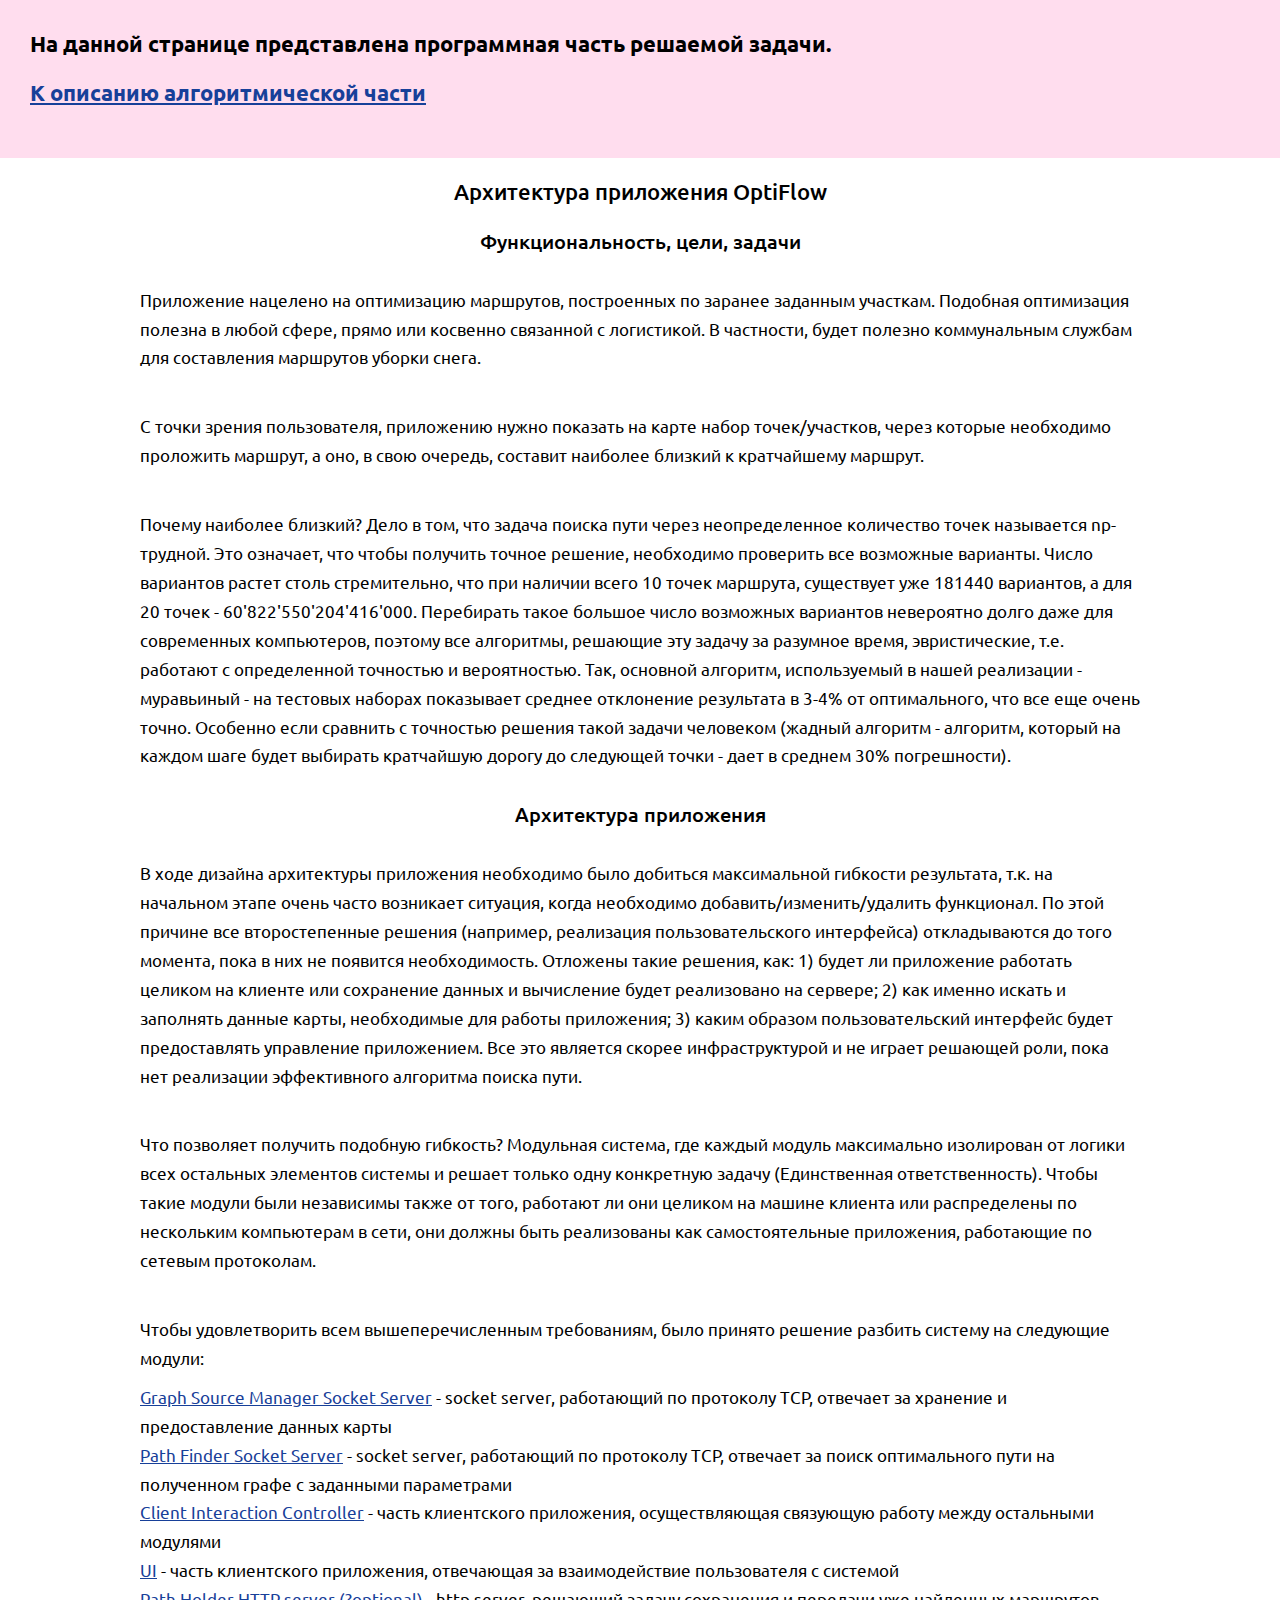
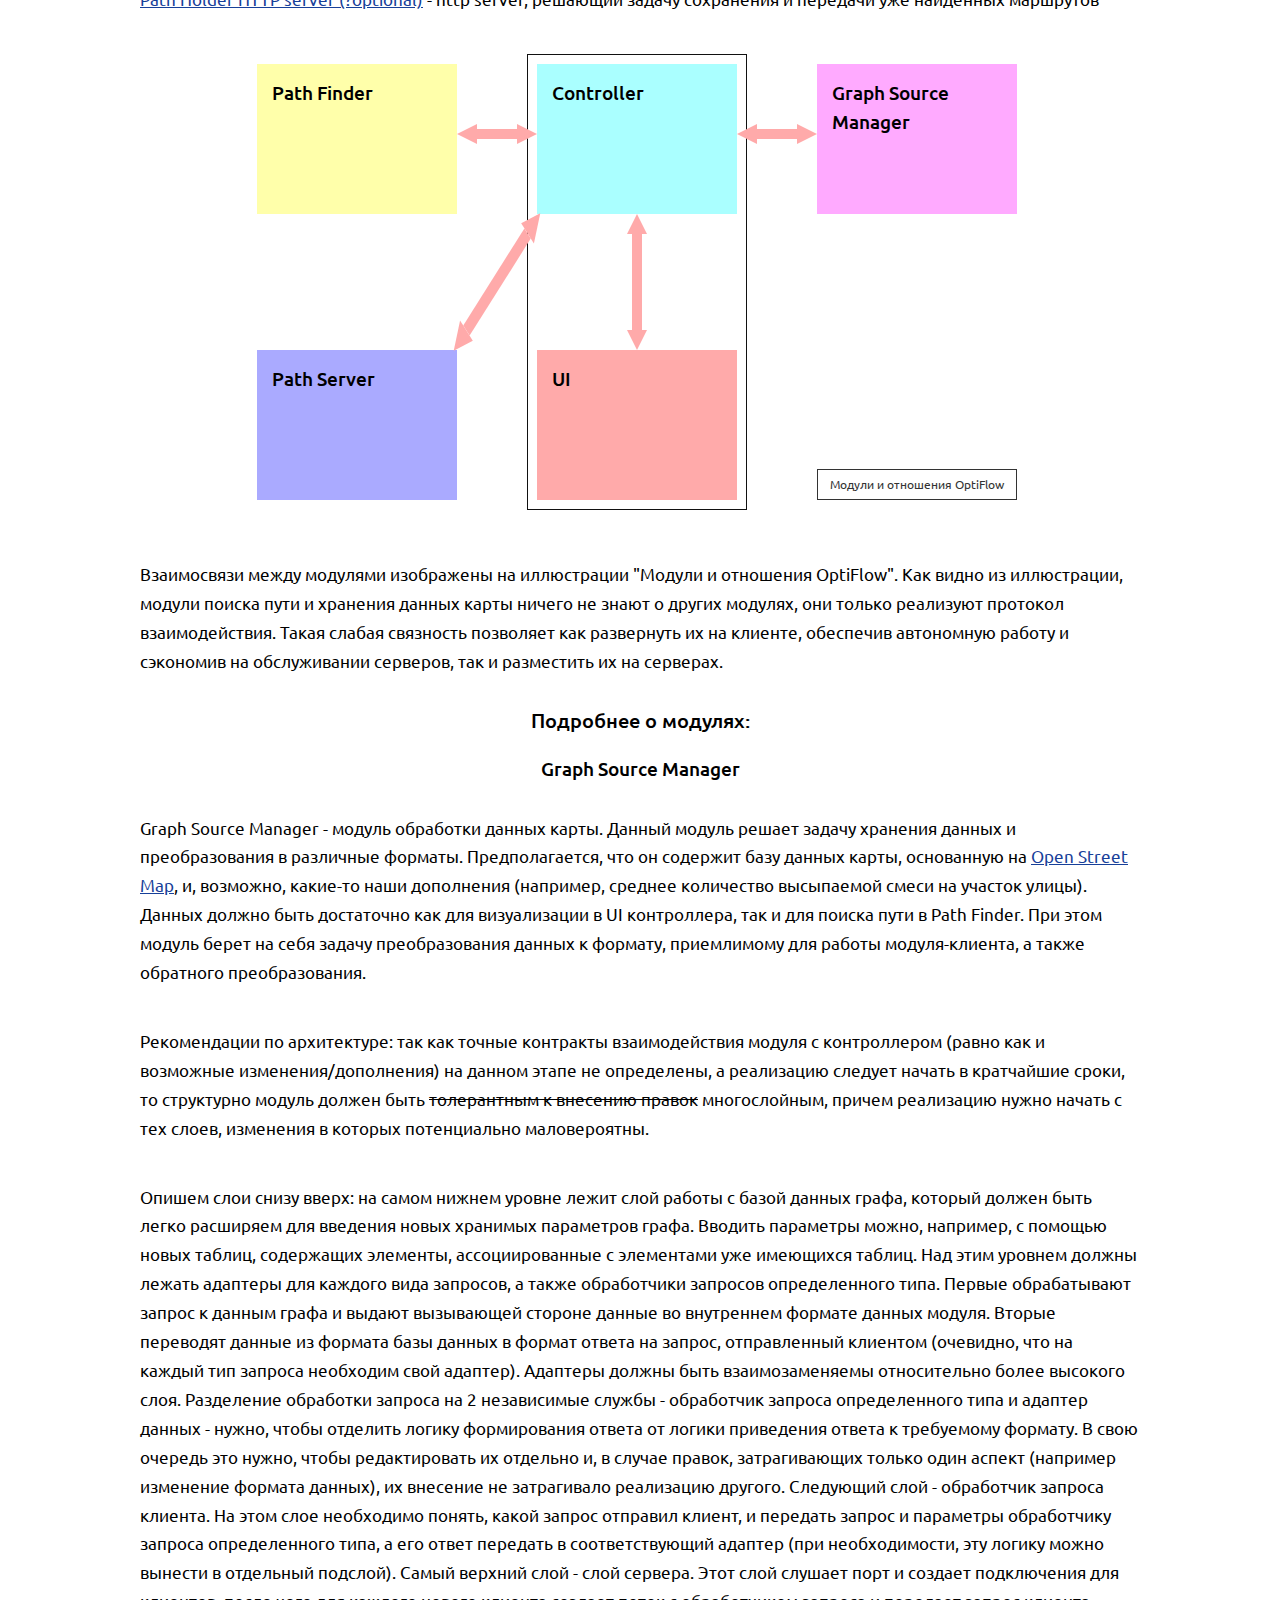
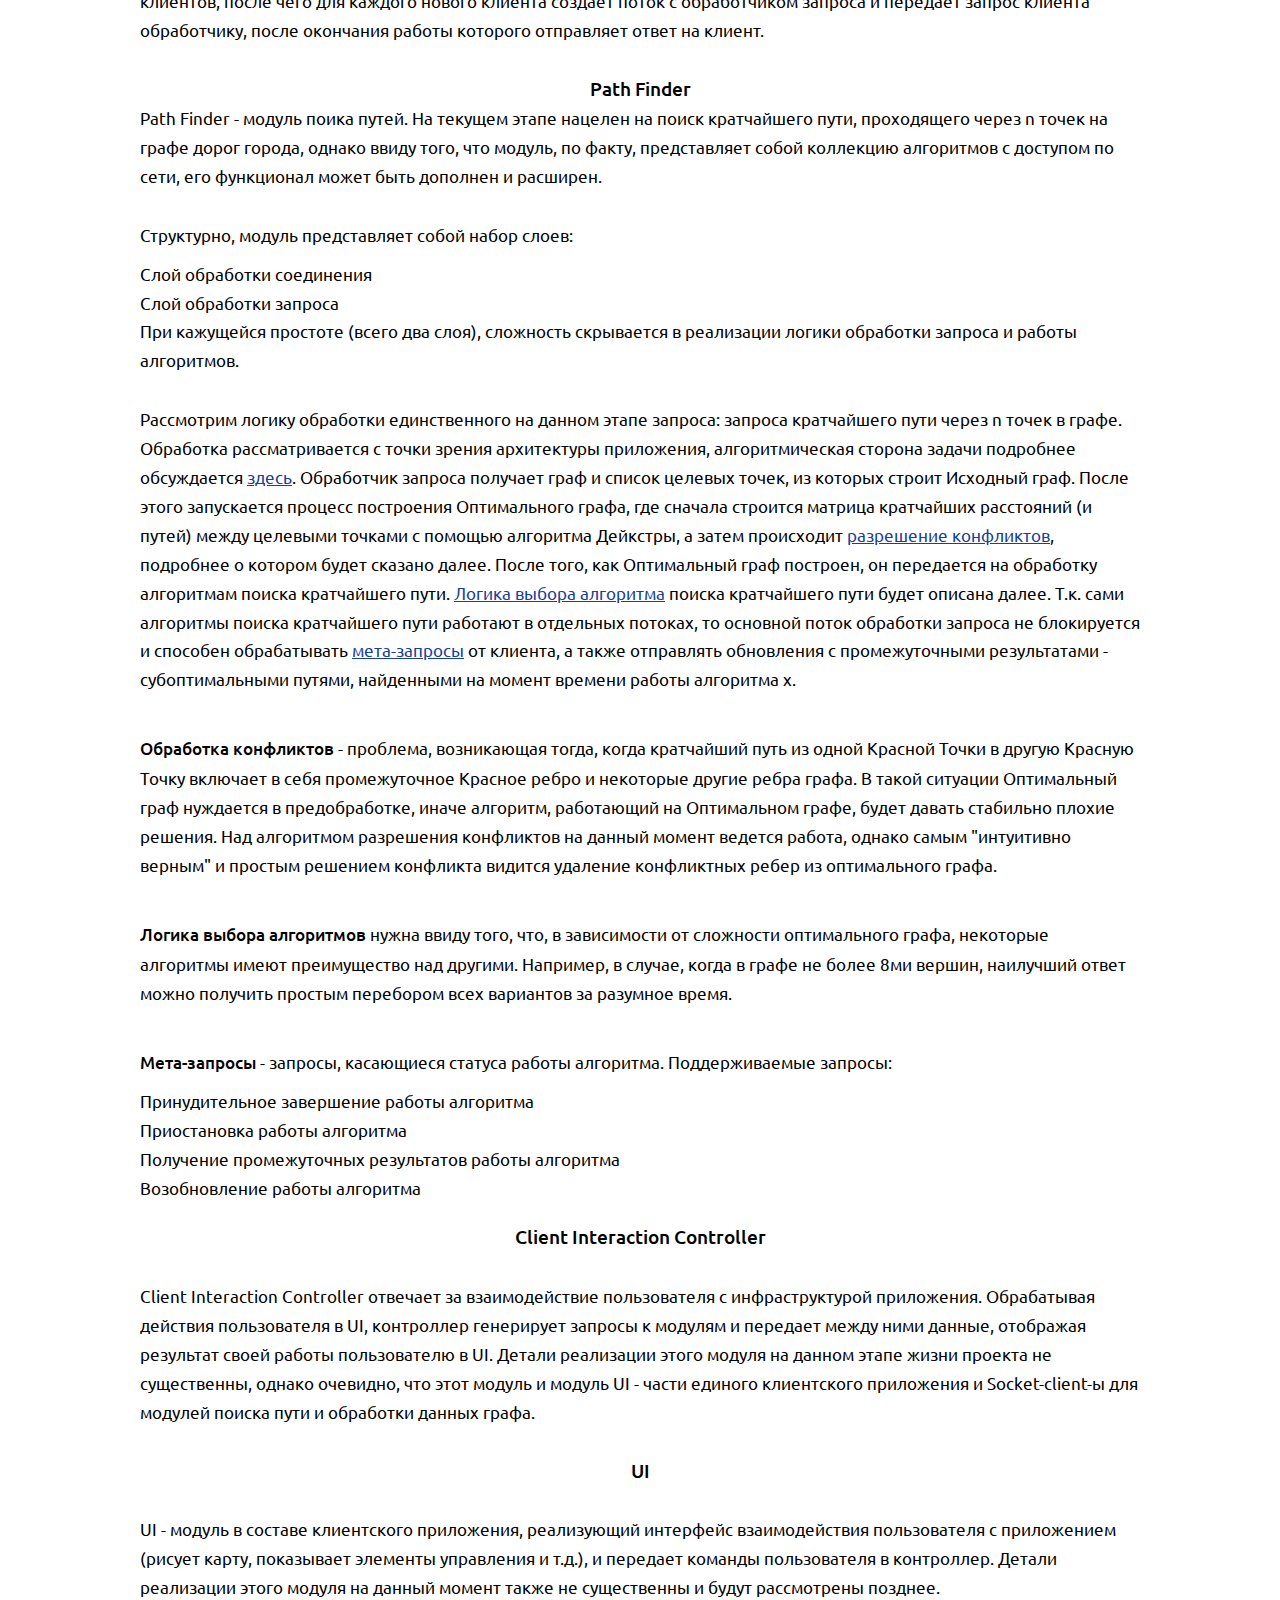
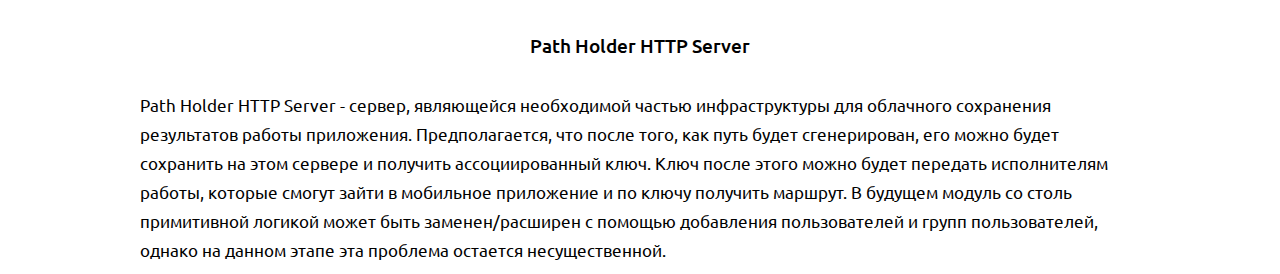
<file: index.html>
<!DOCTYPE html>
<html lang="en">
<head>
    <meta charset="UTF-8">
    <meta name="viewport" content="width=device-width, initial-scale=1.0">
    <title>Архитектура приложения</title>
    <link href="https://fonts.googleapis.com/css2?family=Ubuntu:ital,wght@0,300;0,400;0,500;0,700;1,300;1,400;1,500;1,700&display=swap" rel="stylesheet"> 
    <link rel="stylesheet" href="./style/reset.css">
    <link rel="stylesheet" href="./style/style.css">
    <style>
        header > a{
    color: #174099;
    font-family: 'Ubuntu';
    display: block;
    margin: 20px 0;
}

header{
    padding: 30px;
    font-size: 1.3em;
    font-weight: bold;
    background-color: #FDE;
}
    </style>
</head>
<body>
    <header>На данной странице представлена программная часть решаемой задачи. <a href="./about-algorithm/index.html">К описанию алгоритмической части</a></header>
   <div class="wrapper">
        <h1 class="title">Архитектура приложения OptiFlow</h1>
        <h2 class="title">Функциональность, цели, задачи</h2>
        <p class="common-text">Приложение нацелено на оптимизацию маршрутов, построенных по заранее заданным участкам. Подобная оптимизация полезна в любой сфере, прямо или косвенно связанной с логистикой. В частности, будет полезно коммунальным службам для составления маршрутов уборки снега.</p>
        <p class="common-text">С точки зрения пользователя, приложению нужно показать на карте набор точек/участков, через которые необходимо проложить маршрут, а оно, в свою очередь, составит наиболее близкий к кратчайшему маршрут.</p>
        <p class="common-text">Почему наиболее близкий? Дело в том, что задача поиска пути через неопределенное количество точек называется np-трудной. Это означает, что чтобы получить точное решение, необходимо проверить все возможные варианты. Число вариантов растет столь стремительно, что при наличии всего 10 точек маршрута, существует уже 181440 вариантов, а для 20 точек - 60'822'550'204'416'000. Перебирать такое большое число возможных вариантов невероятно долго даже для современных компьютеров, поэтому все алгоритмы, решающие эту задачу за разумное время, эвристические, т.е. работают с определенной точностью и вероятностью. Так, основной алгоритм, используемый в нашей реализации - муравьиный - на тестовых наборах показывает среднее отклонение результата в 3-4% от оптимального, что все еще очень точно. Особенно если сравнить с точностью решения такой задачи человеком (жадный алгоритм - алгоритм, который на каждом шаге будет выбирать кратчайшую дорогу до следующей точки - дает в среднем 30% погрешности).</p>
        <h2 class="title">Архитектура приложения</h2>
        <p class="common-text">В ходе дизайна архитектуры приложения необходимо было добиться максимальной гибкости результата, т.к. на начальном этапе очень часто возникает ситуация, когда необходимо добавить/изменить/удалить функционал. По этой причине все второстепенные решения (например, реализация пользовательского интерфейса) откладываются до того момента, пока в них не появится необходимость. Отложены такие решения, как: 1) будет ли приложение работать целиком на клиенте или сохранение данных и вычисление будет реализовано на сервере; 2) как именно искать и заполнять данные карты, необходимые для работы приложения; 3) каким образом пользовательский интерфейс будет предоставлять управление приложением. Все это является скорее инфраструктурой и не играет решающей роли, пока нет реализации эффективного алгоритма поиска пути.</p>
        <p class="common-text">Что позволяет получить подобную гибкость? Модульная система, где каждый модуль максимально изолирован от логики всех остальных элементов системы и решает только одну конкретную задачу (Единственная ответственность). Чтобы такие модули были независимы также от того, работают ли они целиком на машине клиента или распределены по нескольким компьютерам в сети, они должны быть реализованы как самостоятельные приложения, работающие по сетевым протоколам.</p>
        <p class="common-text">Чтобы удовлетворить всем вышеперечисленным требованиям, было принято решение разбить систему на следующие модули:</p>
        <ul class="table-of-content">
            <li><a href="#GraphSourceManager">Graph Source Manager Socket Server</a> - socket server, работающий по протоколу TCP, отвечает за хранение и предоставление данных карты</li>
            <li><a href="#PathFinder">Path Finder Socket Server</a> - socket server, работающий по протоколу TCP, отвечает за поиск оптимального пути на полученном графе с заданными параметрами</li>
            <li><a href="#ClientController">Client Interaction Controller</a> - часть клиентского приложения, осуществляющая связующую работу между остальными модулями</li>
            <li><a href="#UI">UI</a> - часть клиентского приложения, отвечающая за взаимодействие пользователя с системой</li>
            <li><a href="#PathHolder">Path Holder HTTP server (?optional)</a> - http server, решающий задачу сохранения и передачи уже найденных маршрутов</li>
        </ul>
   </div>
   <div class="structure-illustration">
        <div class="ui-controller"></div>
        <div class="module path-finder">
            <h3>Path Finder</h3>
        </div>
        <div class="module graph-source">
            <h3>Graph Source Manager</h3>
        </div>
        <div class="module controller">
            <h3>Controller</h3>
        </div>
        <div class="module ui">
            <h3>UI</h3>
        </div>
        <div class="module path-server">
            <h3>Path Server</h3>
        </div>
        <div class="arrow between-controller-and-path-finder">
            <div class="point left"></div>
            <div class="line"></div>
            <div class="point right"></div>
        </div>
        <div class="arrow between-contoller-and-graph-data">
            <div class="point left"></div>
            <div class="line"></div>
            <div class="point right"></div>
        </div>
        <div class="vertical-arrow between-controller-and-ui">
            <div class="point top"></div>
            <div class="line"></div>
            <div class="point bottom"></div>
        </div>
        <div class="vertical-arrow between-controller-and-path-server">
            <div class="point top"></div>
            <div class="line"></div>
            <div class="point bottom"></div>
        </div>
        <div class="illustration-info">Модули и отношения OptiFlow</div>
   </div>
   <div class="wrapper">
       <p class="common-text">
           Взаимосвязи между модулями изображены на иллюстрации "Модули и отношения OptiFlow". Как видно из иллюстрации, модули поиска пути и хранения данных карты ничего не знают о других модулях, они только реализуют протокол взаимодействия. Такая слабая связность позволяет как развернуть их на клиенте, обеспечив автономную работу и сэкономив на обслуживании серверов, так и разместить их на серверах.  
       </p>
       <h2 class="title">Подробнее о модулях:</h2>
       <h3 class="title" id="GraphSourceManager">Graph Source Manager</h3>
       <p class="common-text">
           Graph Source Manager - модуль обработки данных карты. Данный модуль решает задачу хранения данных и преобразования в различные форматы. Предполагается, что он содержит базу данных карты, основанную на <a href="https://www.openstreetmap.org/about">Open Street Map</a>, и, возможно, какие-то наши дополнения (например, среднее количество высыпаемой смеси на участок улицы). Данных должно быть достаточно как для визуализации в UI контроллера, так и для поиска пути в Path Finder. При этом модуль берет на себя задачу преобразования данных к формату, приемлимому для работы модуля-клиента, а также обратного преобразования.
       </p>
       <p class="common-text">
           Рекомендации по архитектуре: так как точные контракты взаимодействия модуля с контроллером (равно как и возможные изменения/дополнения) на данном этапе не определены, а реализацию следует начать в кратчайшие сроки, то структурно модуль должен быть <span class="stroked">толерантным к внесению правок</span> многослойным, причем реализацию нужно начать с тех слоев, изменения в которых потенциально маловероятны. </p>
        </p>
        <p class="common-text">Опишем слои снизу вверх: на самом нижнем уровне лежит слой работы с базой данных графа, который должен быть легко расширяем для введения новых хранимых параметров графа. Вводить параметры можно, например, с помощью новых таблиц, содержащих элементы, ассоциированные с элементами уже имеющихся таблиц.
             Над этим уровнем должны лежать адаптеры для каждого вида запросов, а также обработчики запросов определенного типа. Первые обрабатывают запрос к данным графа и
             выдают вызывающей стороне данные во внутреннем формате данных модуля. Вторые переводят данные из формата базы данных в формат ответа на запрос, отправленный клиентом
             (очевидно, что на каждый тип запроса необходим свой адаптер). Адаптеры должны быть взаимозаменяемы относительно более высокого слоя. Разделение обработки запроса 
             на 2 независимые службы - обработчик запроса определенного типа и адаптер данных - нужно, чтобы отделить логику формирования ответа от логики приведения 
             ответа к требуемому формату. В свою очередь это нужно, чтобы редактировать их отдельно и, в случае правок, затрагивающих только один аспект (например изменение 
             формата данных), их внесение не затрагивало реализацию другого. Следующий слой - обработчик запроса клиента. На этом слое необходимо понять, какой запрос отправил 
             клиент, и передать запрос и параметры обработчику запроса определенного типа, а его ответ передать в соответствующий адаптер (при необходимости, эту логику можно вынести в отдельный подслой). Самый верхний слой - слой сервера. Этот слой слушает порт и создает подключения для клиентов, после чего для каждого нового клиента создает поток с обработчиком запроса и передает запрос клиента обработчику, после окончания работы которого отправляет ответ на клиент.

       <h3 class="title" id="PathFinder">Path Finder</h3>
       <p class="commmon-text">
            Path Finder - модуль поика путей. На текущем этапе нацелен на поиск кратчайшего пути, проходящего через n точек на графе дорог города, однако ввиду того, что модуль, по факту, представляет собой коллекцию алгоритмов с доступом по сети, его функционал может быть дополнен и расширен.
       </p>
       <p class="common-text">Структурно, модуль представляет собой набор слоев: <ul><li>Слой обработки соединения</li><li>Слой обработки запроса</li></ul>При кажущейся простоте (всего два слоя), сложность скрывается в реализации логики обработки запроса и работы алгоритмов.</p>
       <p class="common-text">Рассмотрим логику обработки единственного на данном этапе запроса: запроса кратчайшего пути через n точек в графе. Обработка рассматривается с точки зрения архитектуры приложения, алгоритмическая сторона задачи подробнее обсуждается <a href="./about-algorithm/index.html">здесь</a>. Обработчик запроса получает граф и список целевых точек, из которых строит Исходный граф. После этого запускается процесс построения Оптимального графа, где сначала строится матрица кратчайших расстояний (и путей) между целевыми точками с помощью алгоритма Дейкстры, а затем происходит <a href="#conflict-resoluting">разрешение конфликтов</a>, подробнее о котором будет сказано далее. После того, как Оптимальный граф построен, он передается на обработку алгоритмам поиска кратчайшего пути. <a href="#algorithm-chooser">Логика выбора алгоритма</a> поиска кратчайшего пути будет описана далее. Т.к. сами алгоритмы поиска кратчайшего пути работают в отдельных потоках, то основной поток обработки запроса не блокируется и способен обрабатывать <a href="#meta-queries">мета-запросы</a> от клиента, а также отправлять обновления с промежуточными результатами - субоптимальными путями, найденными на момент времени работы алгоритма x.</p>
       <p class="common-text" id="conflict-resoluting"><b>Обработка конфликтов</b> - проблема, возникающая тогда, когда кратчайший путь из одной Красной Точки в другую Красную Точку включает в себя промежуточное Красное ребро и некоторые другие ребра графа. В такой ситуации Оптимальный граф нуждается в предобработке, иначе алгоритм, работающий на Оптимальном графе, будет давать стабильно плохие решения. Над алгоритмом разрешения конфликтов на данный момент ведется работа, однако самым "интуитивно верным" и простым решением конфликта видится удаление конфликтных ребер из оптимального графа.</p>
       <p class="common-text" id="algorithm-chooser"><b>Логика выбора алгоритмов</b> нужна ввиду того, что, в зависимости от сложности оптимального графа, некоторые алгоритмы имеют преимущество над другими. Например, в случае, когда в графе не более 8ми вершин, наилучший ответ можно получить простым перебором всех вариантов за разумное время.</p>
       <p class="common-text" id="meta-queries"><b>Мета-запросы</b> - запросы, касающиеся статуса работы алгоритма. Поддерживаемые запросы: <ul><li>Принудительное завершение работы алгоритма</li><li>Приостановка работы алгоритма</li><li>Получение промежуточных результатов работы алгоритма</li><li>Возобновление работы алгоритма</li></ul></p>
       <h3 class="title" id="ClientController">Client Interaction Controller</h3>
       <p class="common-text">Client Interaction Controller отвечает за взаимодействие пользователя с инфраструктурой приложения. Обрабатывая действия пользователя в UI, контроллер генерирует запросы к модулям и передает между ними данные, отображая результат своей работы пользователю в UI. Детали реализации этого модуля на данном этапе жизни проекта не существенны, однако очевидно, что этот модуль и модуль UI - части единого клиентского приложения и Socket-client-ы для модулей поиска пути и обработки данных графа.</p>
       <h3 class="title" id="UI">UI</h3>
       <p class="common-text">UI - модуль в составе клиентского приложения, реализующий интерфейс взаимодействия пользователя с приложением (рисует карту, показывает элементы управления и т.д.), и передает команды пользователя в контроллер. Детали реализации этого модуля на данный момент также не существенны и будут рассмотрены позднее.</p>
       <h3 class="title" id="PathHolder">Path Holder HTTP Server</h3>
       <p class="common-text">Path Holder HTTP Server - сервер, являющейся необходимой частью инфраструктуры для облачного сохранения результатов работы приложения. Предполагается, что после того, как путь будет сгенерирован, его можно будет сохранить на этом сервере и получить ассоциированный ключ. Ключ после этого можно будет передать исполнителям работы, которые смогут зайти в мобильное приложение и по ключу получить маршрут. В будущем модуль со столь примитивной логикой может быть заменен/расширен с помощью добавления пользователей и групп пользователей, однако на данном этапе эта проблема остается несущественной.</p>
   </div>
</body>
</html>
</file>
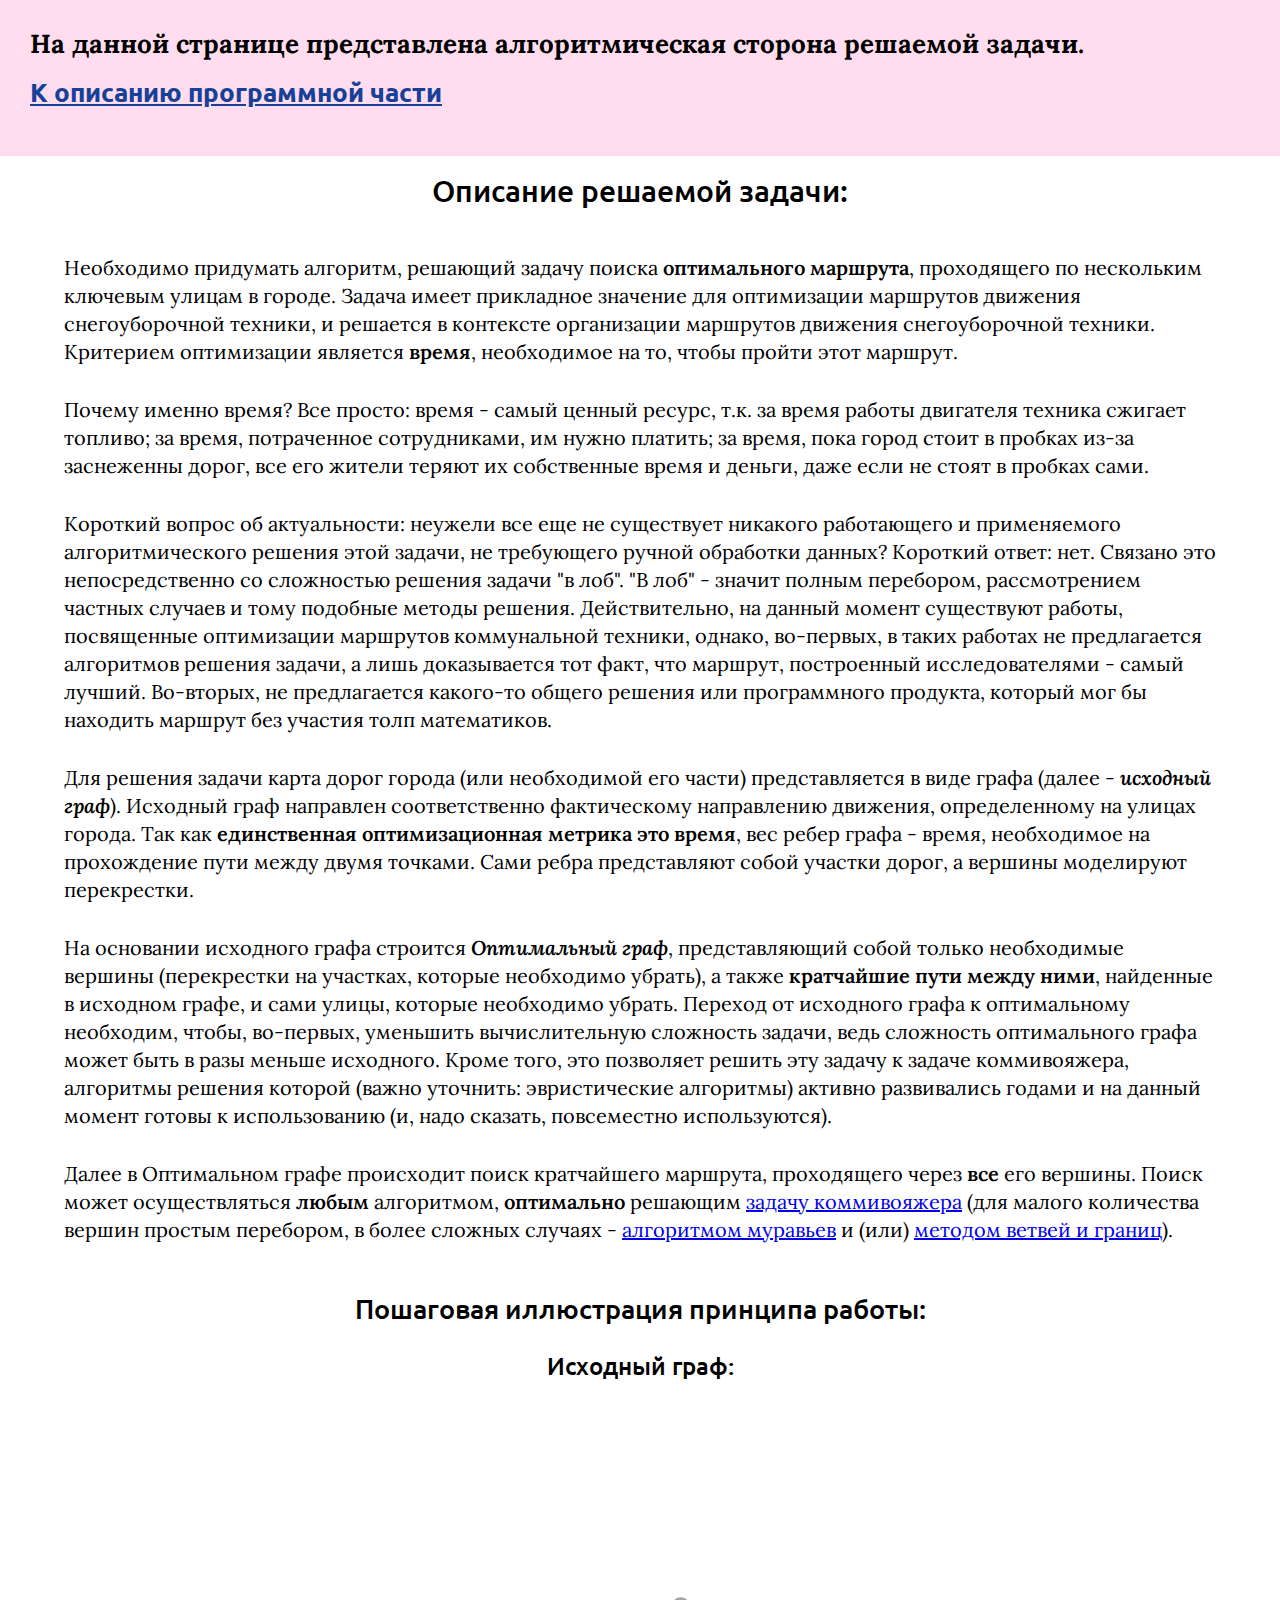
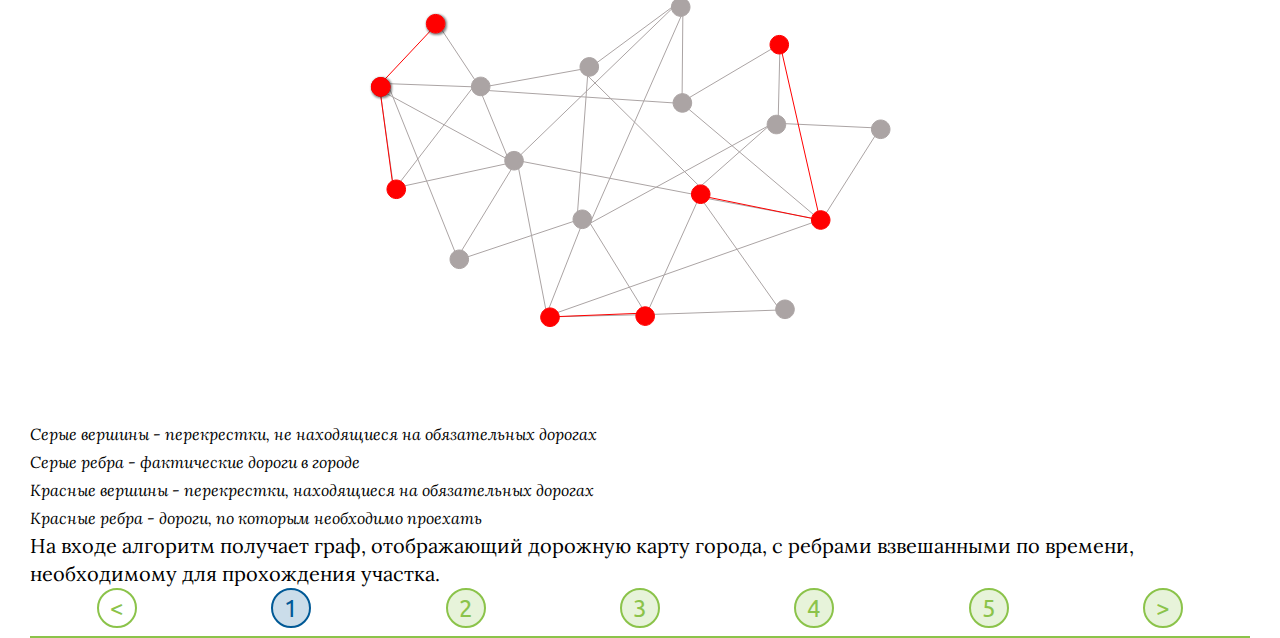
<file: about-algorithm/index.html>
<!DOCTYPE html>
<html lang="en">
<head>
    <meta charset="UTF-8">
    <meta name="viewport" content="width=device-width, initial-scale=1.0">
    <title>Описание алгоритма</title>
    <link rel="stylesheet" href="./../style/reset.css">
    <link rel="stylesheet" href="./style/style.css">
    <link href="https://fonts.googleapis.com/css2?family=Lora:ital,wght@0,400;0,600;1,400;1,600&family=Ubuntu:ital,wght@0,300;0,400;0,500;1,300;1,400;1,500&display=swap" rel="stylesheet">
</head>
<body>
   <header>На данной странице представлена алгоритмическая сторона решаемой задачи. <a href="./../index.html">К описанию программной части</a></header>
   <div class="wrapper introduction">
        <h1>Описание решаемой задачи:</h1>
        <p>Необходимо придумать алгоритм, решающий задачу поиска <b>оптимального маршрута</b>, проходящего по нескольким ключевым улицам в городе. Задача имеет прикладное значение для оптимизации маршрутов движения снегоуборочной техники, и решается в контексте организации маршрутов движения снегоуборочной техники. Критерием оптимизации является <b>время</b>, необходимое на то, чтобы пройти этот маршрут.</p>
        <p>Почему именно время? Все просто: время - самый ценный ресурс, т.к. за время работы двигателя техника сжигает топливо; за время, потраченное сотрудниками, им нужно платить; за время, пока город стоит в пробках из-за заснеженны дорог, все его жители теряют их собственные время и деньги, даже если не стоят в пробках сами.</p>
        <p>Короткий вопрос об актуальности: неужели все еще не существует никакого работающего и применяемого алгоритмического решения этой задачи, не требующего ручной обработки данных? Короткий ответ: нет. Связано это непосредственно со сложностью решения задачи "в лоб". "В лоб" - значит полным перебором, рассмотрением частных случаев и тому подобные методы решения. Действительно, на данный момент существуют работы, посвященные оптимизации маршрутов коммунальной техники, однако, во-первых, в таких работах не предлагается алгоритмов решения задачи, а лишь доказывается тот факт, что маршрут, построенный исследователями - самый лучший. Во-вторых, не предлагается какого-то общего решения или программного продукта, который мог бы находить маршрут без участия толп математиков.</p>
        <p>Для решения задачи карта дорог города (или необходимой его части) представляется в виде графа (далее - <b><i>исходный граф</i></b>). Исходный граф направлен соответственно фактическому направлению движения, определенному на улицах города. Так как <b>единственная оптимизационная метрика это время</b>, вес ребер графа - время, необходимое на прохождение пути между двумя точками. Сами ребра представляют собой участки дорог, а вершины моделируют перекрестки.</p>
        <p>На основании исходного графа строится <b><i>Оптимальный граф</i></b>, представляющий собой только необходимые вершины (перекрестки на участках, которые необходимо убрать), а также <b>кратчайшие пути между ними</b>, найденные в исходном графе, и сами улицы, которые необходимо убрать. Переход от исходного графа к оптимальному необходим, чтобы, во-первых, уменьшить вычислительную сложность задачи, ведь сложность оптимального графа может быть в разы меньше исходного. Кроме того, это позволяет решить эту задачу к задаче коммивояжера, алгоритмы решения которой (важно уточнить: эвристические алгоритмы) активно развивались годами и на данный момент готовы к использованию (и, надо сказать, повсеместно используются).</p>
        <p>Далее в Оптимальном графе происходит поиск кратчайшего маршрута, проходящего через <b>все</b> его вершины. Поиск может осуществляться <b>любым</b> алгоритмом, <b>оптимально</b> решающим <a href="https://ru.wikipedia.org/wiki/%D0%97%D0%B0%D0%B4%D0%B0%D1%87%D0%B0_%D0%BA%D0%BE%D0%BC%D0%BC%D0%B8%D0%B2%D0%BE%D1%8F%D0%B6%D1%91%D1%80%D0%B0">задачу коммивояжера</a> (для малого количества вершин простым перебором, в более сложных случаях - <a href="https://ru.wikipedia.org/wiki/%D0%9C%D1%83%D1%80%D0%B0%D0%B2%D1%8C%D0%B8%D0%BD%D1%8B%D0%B9_%D0%B0%D0%BB%D0%B3%D0%BE%D1%80%D0%B8%D1%82%D0%BC">алгоритмом муравьев</a> и (или) <a href="https://ru.wikipedia.org/wiki/%D0%9C%D0%B5%D1%82%D0%BE%D0%B4_%D0%B2%D0%B5%D1%82%D0%B2%D0%B5%D0%B9_%D0%B8_%D0%B3%D1%80%D0%B0%D0%BD%D0%B8%D1%86">методом ветвей и границ</a>).</p>
   </div> 
   <h2 class="slider-title">Пошаговая иллюстрация принципа работы:</h2>
   <div class="slider js-slider">
        <div class="slide js-slide">
           <h3>Исходный граф:</h3>
           <img src="./images/source-graph.svg" alt="исходный граф">
           <ul class="legend">
               <li>Серые вершины - перекрестки, не находящиеся на обязательных дорогах</li>
               <li>Серые ребра - фактические дороги в городе</li>
               <li>Красные вершины - перекрестки, находящиеся на обязательных дорогах</li>
               <li>Красные ребра - дороги, по которым необходимо проехать</li>
           </ul>
           <p class="annotation">На входе алгоритм получает граф, отображающий дорожную карту города, с ребрами взвешанными по времени, необходимому для прохождения участка.</p>
       </div>
       <div class="slide js-slide">
           <h3>Поиск кратчайших путей:</h3>
           <img src="./images/shortest-paths.svg" alt="кратчайшие пути в исходном графе">
           <ul class="legend">
               <li>Синие ребра - дороги, соединяющие красные вершины кратчайшим образом</li>
           </ul>
           <p class="annotation">Далее в этом графе находятся пути, соединяющие красные вершины кратчайшим образом.</p>
       </div>
       <div class="slide js-slide">
           <h3>Построение оптимизированного графа:</h3>
           <img src="./images/optimized-graph.svg" alt="оптимизированный граф">
           <ul class="legend">
               <li>Синие ребра - пути, соединяющие красные вершины кратчайшим образом</li>
           </ul>
           <p class="annotation">На основании исходного графа строится оптимальный граф, синие ребра которого отображают уже не дороги, а кратчайшие пути между красными вершинами.</p>
       </div>
       <div class="slide js-slide">
           <h3>Расстановка мнимых перекрестков:</h3>
           <img src="./images/extra-points.svg" alt="дополнительные точки">
           <ul class="legend">
               <li>Зеленые вершины - мнимые перекрестки</li>
           </ul>
           <p class="annotation">Так как алгоритмы, решающие задачу коммивояжера, ищут пути, проходящие через все вершины, не гарантируя, что пройдут по определенным ребрам, на красных ребрах устанавливаются мнимые перекрестки - вершины, которые заставят алгоритмы поиска пути не выбирать путь, пропускающий хотя бы одно красное ребро.</p>
       </div>
       <div class="slide js-slide">
           <h3>Работа алгоритма поиска:</h3>
           <img src="./images/result.svg" alt="результат">
           <p class="annotation">На выходе алгоритм дает один путь, пролегающий по всем целевым улицам и являющийся оптимальным или максимально приближенным к оптимальному.</p>
       </div>
   </div>
   <script src="selector.js"></script>
</body>
</html>
</file>
<file: style/style.css>
* {
    box-sizing: border-box;
}

html{
    font-family: 'ubuntu', serif;
    font-weight: 400;
    font-size: 17px;
    font-style: normal;
    line-height: 1.7em;
}

body{
}

@media all and (max-width: 860px){
    .structure-illustration{
        transform: scale(0.7);
        left: -50px;
    }
}

@media all and (max-width: 700px){
    .structure-illustration{
        left: -150px;
    }
}

@media all and (max-width: 600px){
    html{
        font-size: 18px;
    }

    body{
        padding: 10px;
    }

    .structure-illustration{
        transform: scale(0.54);
        left: -180px;
    }
}

.title{
    margin-top: 20px;
    text-align: center;
}

h1.title{
    font-size: 1.3em;
    font-weight: 500;
}

h2.title{
    font-size: 1.2em;
    font-weight: 500;
}

h3.title{
    font-size: 1.1em;
    font-weight: 500;
}

b {
    font-weight: 500;
}

.wrapper{
    max-width: 1000px;
    margin: auto;
}

p.common-text{
    margin-top: 20px;
    padding: 10px 0;
}

a{
    text-decoration: underline;
    color: #174099;
    cursor: pointer;
}

a:hover{
    color: #5583e6;
}


.structure-illustration {
    position: relative;
    height: 496px;
    width: 806px;
    margin: 20px auto;
}

.stroked{
    text-decoration: line-through;
}

.module{
    position: absolute;
    width: 200px;
    height: 150px;
    padding: 15px;
}

.module > h3{
    font-weight: 500;
    font-size: 1.1em;
}

.module.path-finder{
    background-color: #FFA;
    left: 20px;
    top: 30px;
}

.module.graph-source{
    background-color: #FAF;
    left: 580px;
    top: 30px;
}

.module.controller{
    background-color: #AFF;
    left: 300px;
    top: 30px;
}

.module.ui{
    background-color: #FAA;
    left: 300px;
    bottom: 30px;
}

.module.path-server{
    background-color: #AAF;
    left: 20px;
    bottom: 30px;
}

.ui-controller{
    position: absolute;
    left: 290px;
    width: 220px;
    border: 1px solid #111;
    top: 20px;
    bottom: 20px;
}

.illustration-info{
    position: absolute;
    bottom: 30px;
    width: 200px;
    left: 580px;
    border: 1px solid #333;
    font-size: 0.7em;
    color: #333;
    text-align: center;
}

/*Arrow:*/
.arrow {
  width: 80px;
  clear: both;
  position: absolute;
}

.vertical-arrow{
    position: absolute;
    height: 136px;
    clear: both;
    width: 30px;
}

.vertical-arrow.between-controller-and-ui{
    top: 180px;
    left: 385px;
}

.vertical-arrow.between-controller-and-path-server{
    top: 180px;
    left: 245px;
    transform: scale(0.9, 1.43) rotate(45deg);
}

.vertical-arrow > .line{
    width: 10px;
    height: 96px;
    margin: 0 auto;
    float: none;
}

.point.top{
    border-bottom: 20px solid #FAA;
    border-left: 10px solid transparent;
    border-right: 10px solid transparent;
    margin: auto;
}

.point.bottom{
    border-top: 20px solid #FAA;
    border-left: 10px solid transparent;
    border-right: 10px solid transparent;
    margin: auto;
}

.arrow.between-controller-and-path-finder{
   left: 220px;
   top: 90px; 
}

.arrow.between-contoller-and-graph-data{
    right: 226px;
    top: 90px;
}

.line {
  margin-top: 5px;
  width: 40px;
  background: #FAA;
  height: 10px;
  float: left;
}

.point{
  width: 0;
  height: 0;
}

.point.left{
    border-top: 10px solid transparent;
    border-bottom: 10px solid transparent;
    border-right: 20px solid #FAA;
    float: left;
}

.point.right{
    border-top: 10px solid transparent;
    border-bottom: 10px solid transparent;
    border-left: 20px solid #FAA;
    float: right;
}
</file>
<file: about-algorithm/style/style.css>
*{
    box-sizing: border-box;
}

header > a{
    color: #174099;
    font-family: 'Ubuntu';
    display: block;
    margin: 20px 0;
}

header{
    padding: 30px;
    font-size: 1.3em;
    font-weight: bold;
    background-color: #FDE;
}
html > body{
    font-size: 20px;
    font-family: 'Lora', serif;
    line-height: 1.4em;
}
@media all and (max-width: 500px){
    html > body{
        font-size: 16px;

    }
}

@media all and (min-width: 2300px){
    html > body{
        font-size: 22px;
    }
}

div{
    max-width: 100vw !important;
    box-sizing: border-box !important;
}
html > body b{
    font-weight: 600;
}

html > body i{
    font-style: italic;
}

h1{
    font-size: 1.5em;
}

h2{
    font-size: 1.35em;
}

h3{
    font-size: 1.2em;
}

h1, h2, h3{
    font-family: 'Ubuntu', sans-serif;
    font-weight: 500;
    padding: 20px;
    text-align: center;
}

.wrapper{
    max-width: 1000px;
    width: 90vw;
    margin: auto;
}

p{
    margin: 30px 0;
}

.slider-title{
    padding-bottom: 0;
}

.slider{
    height: 97vh;
    padding: 30px;
    display: flex;
    flex-direction: column;

}

.slide > h3{
    padding: 0;
}

.slide > img{
    max-width: 80%;
    min-width: 260px;
    height: auto;
    margin: 40px auto;
    display: block;
}

.controllers{
    padding-bottom: 8px;
    margin-top: auto;
    border-bottom: 2px solid #8bc34a;
    display: flex;
    flex-direction: row;
    justify-content: space-around;
}

button.move{
    box-shadow: none;
    border: 2px solid #8bc34a;
    color: #8bc34a;
    background-color: #e7f3da;
    width: 40px;
    height: 40px;
    border-radius: 20px;
    font-size: 24px;
    text-align: center;
    line-height: 24px;
    font-family: 'Ubuntu', serif;
    position: relative;
    top: 0;
    transition: 0.3s;
    transition-property: color, background-color, border-color, top;
    cursor: pointer;
}

button.move.current-slide, button.move.current-slide:hover{
    color: #005996;
    border-color: #005996;
    background-color: #cbddea;
    top: 0;
}

button.move:hover{
    color: #e7f3da;
    border-color: #e7f3da;
    background-color: #8bc34a;
    top: -2px;
    transition: 0.3s;
    transition-property: color, background-color, border-color, top;
}

button.move.impossible{
    background-color: white;
}

button, button:active, button:focus{
    outline: none;
}

button.move.impossible:hover, button.move.impossible{
    top: 0;
    color: #8bc34a;
    cursor: default;
    border-color: #8bc34a;
}

div.slide{
    display: none;
}



div.slide.picked{
    display: block;
}

.legend{
    position: relative;
    top: -80px;
    margin-bottom: -80px;
    font-size: 0.8em;
    font-style: italic;
}

.annotation{
    margin: 0;
}

@media all and (max-width: 450px){
    .legend{
        top: -40px;
        margin-bottom: -40px;
    }
}
</file>
